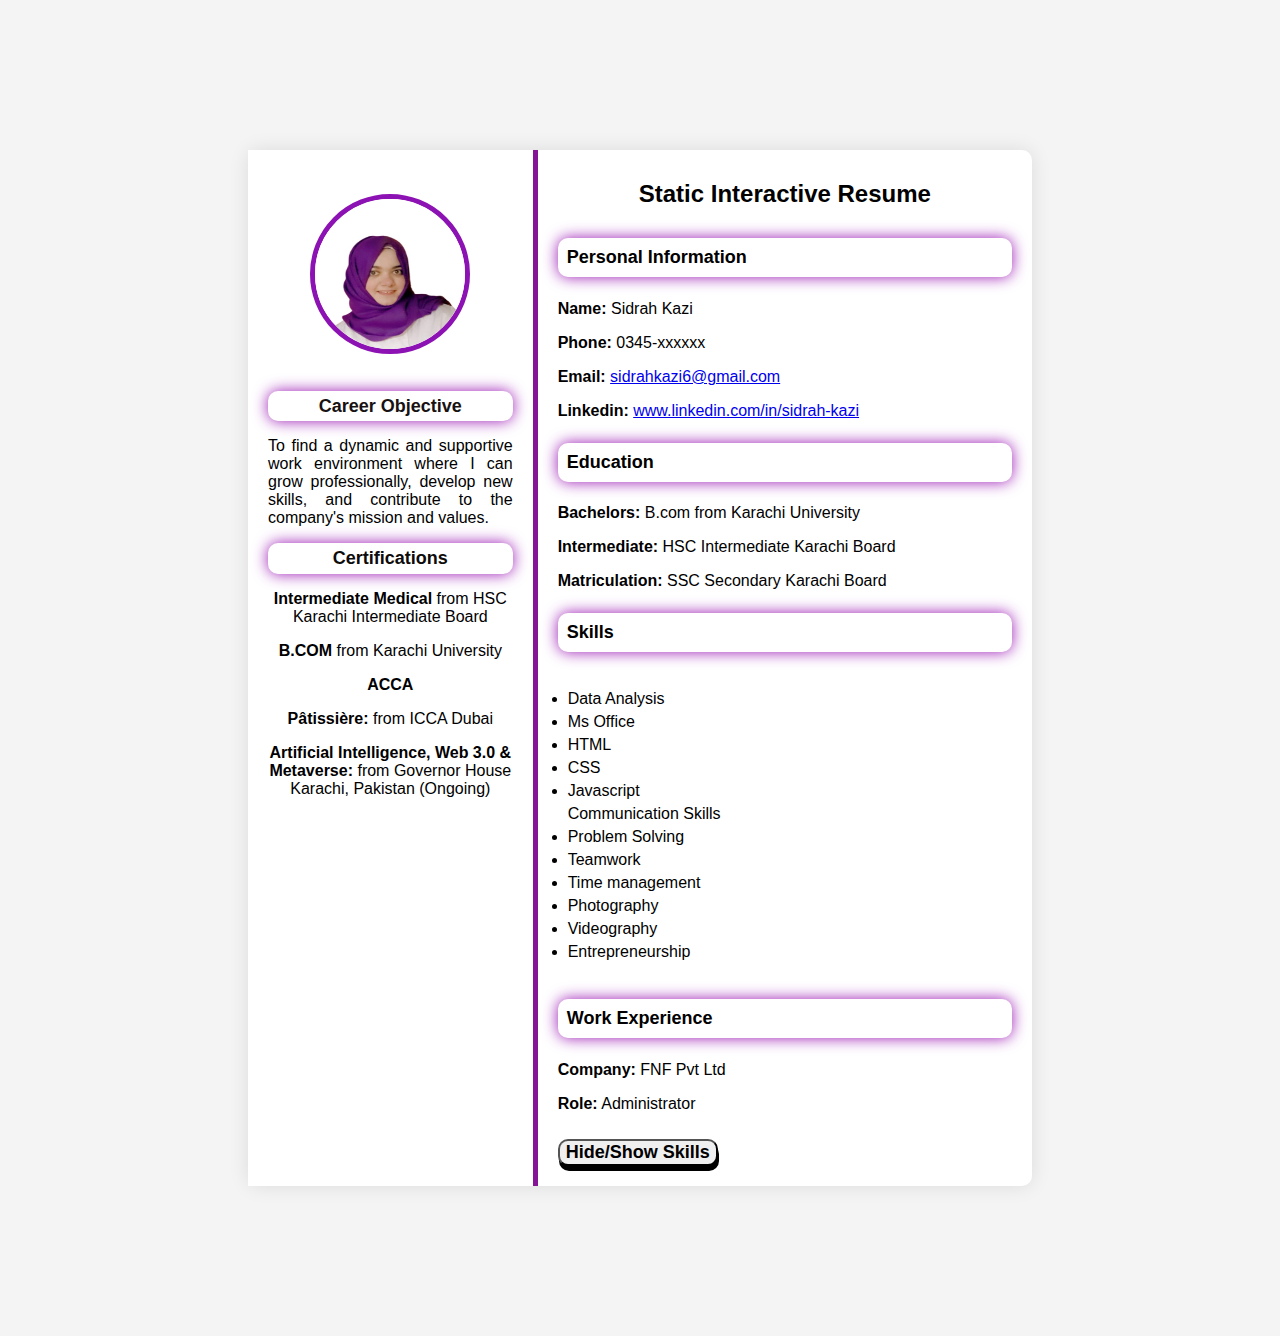
<file: milestone 1/index.html>
<!DOCTYPE html>
<html lang="en">
<head>
    <meta charset="UTF-8">
    <meta name="viewport" content="width=device-width, initial-scale=1.0">
    <title>Static Interactive Resume</title>
    <link rel="stylesheet" href="style.css"
</head>
<body>
    <div class="resume-container">
<!-- Left Section -->
 <div class="left-section">
<img src="profile.jpg" alt="Profile Picture" class="profile-picture">
<section id="Objective">
    <h3 style="color: rgb(24, 18, 18);">Career Objective</h3>
    <p style="text-align: justify; hyphens: auto;">To find a dynamic and supportive work environment where I can grow professionally, develop new skills, and contribute to the company's mission and values.</p>
</section>

<section id="Certification">
    <h3 style="color: rgb(14, 11, 11);" >Certifications</h3>
    <p><b>Intermediate Medical</b> from HSC Karachi Intermediate Board</p>
    <p><b>B.COM</b> from Karachi University</p>
    <p><b>ACCA</b></p>
    <p><b>Pâtissière:</b> from ICCA Dubai</p>
<p><b>Artificial Intelligence, Web 3.0 & Metaverse:</b> from Governor House Karachi, Pakistan (Ongoing)</p>
</section>
 </div>

 <!-- Right section-->

 <div class="right-section">
    <h1>Static Interactive Resume</h1>

    <!-- Personal Information-->

    <section id="personal-info">
        <h3>Personal Information</h3>
        <p><b>Name:</b> Sidrah Kazi</p>
        <p><b>Phone:</b> 0345-xxxxxx</p>
        <p><b>Email:</b> <a href="mailto:sidrahkazi6@gmail.com">sidrahkazi6@gmail.com</a></p>
        <p><b>Linkedin:</b> <a href="www.linkedin.com/in/
            sidrah-kazi" target="_blank">www.linkedin.com/in/sidrah-kazi</a></p>
    </section>

    <!--Education Section-->

<section id="education">
    <h3>Education</h3>
    <p><b>Bachelors:</b> B.com from Karachi University</p>
    <p><b>Intermediate:</b> HSC Intermediate Karachi Board</p>
    <p><b>Matriculation:</b> SSC Secondary Karachi Board</p>
</section>

<!--Skills Section-->
<section id="skills">
    <h3>Skills</h3>
    <ul>
        <li>Data Analysis</li>
        <li>Ms Office</li>
        <li>HTML</li>
        <li>CSS</li>
    <li>Javascript</li
        <li>Communication Skills</li>
        <li>Problem Solving</li>
        <li>Teamwork</li>
        <li>Time management</li>
        <li>Photography</li>
        <li>Videography</li>
        <li>Entrepreneurship</li>
    </ul>
</section>

<!--Work Experience Section-->
<section id="work-experience">
    <h3>Work Experience</h3>
    <p><b>Company:</b> FNF Pvt Ltd</p>
    <p><b>Role:</b> Administrator</p>
</section>

<!--Button for skill section-->
<button id="toggle-skills"><b>Hide/Show Skills</b></button>

 </div>
    </div>
    <script src="script.js"></script>
</body>
</html>
</file>
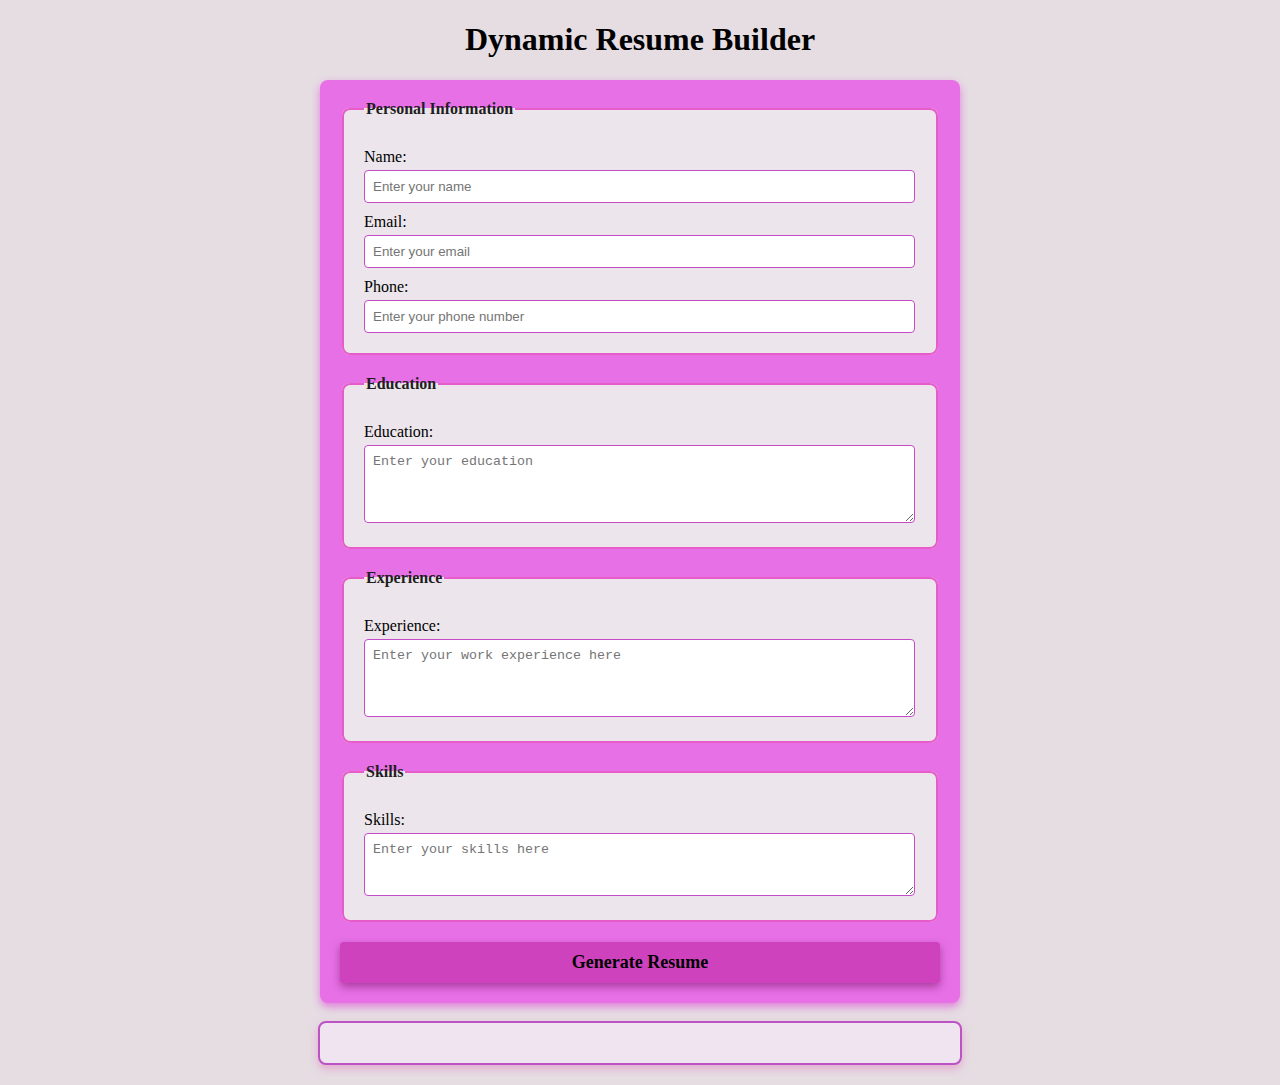
<file: milestone 3/index.html>
<!DOCTYPE html>
<html lang="en">
<head>
    <meta charset="UTF-8">
    <meta name="viewport" content="width=device-width, initial-scale=1.0">
    <title>Dynamic Resume Builder</title>
    <link rel="stylesheet" href="style.css">
</head>
<body>
    
    <h1>Dynamic Resume Builder</h1>
    <form id="resume-form">
        <fieldset>
        <legend>Personal Information</legend>

            <label for="name">Name:</label>
            <input type="text" id="name" placeholder="Enter your name" required>

            <label for="email">Email:</label>
            <input type="email" id="email" placeholder = "Enter your email" required>

            <label for="phone">Phone:</label>
            <input type="tel" id="phone" placeholder="Enter your phone number" required>
        </fieldset>


        <fieldset>
            <legend>Education</legend>
            <label for="education">Education:</label>
            <textarea id="education" placeholder="Enter your education" rows="4" required></textarea>
        </fieldset>

        <fieldset>
            <legend>Experience</legend>
            <label for="experience">Experience:</label>
            <textarea id="experience" placeholder="Enter your work experience here" rows="4" required></textarea>
        </fieldset>

        <fieldset>
            <legend>Skills</legend>
            <label for="skills">Skills:</label>
            <textarea id="skills" placeholder="Enter your skills here" rows="3" required></textarea>
        </fieldset>


        


<button type="submit"><b>Generate Resume</b></button>

    </form>

<br>

    <div id="resume-display">

</div>

<script src="script.js"></script>
</body>
</html>
</file>
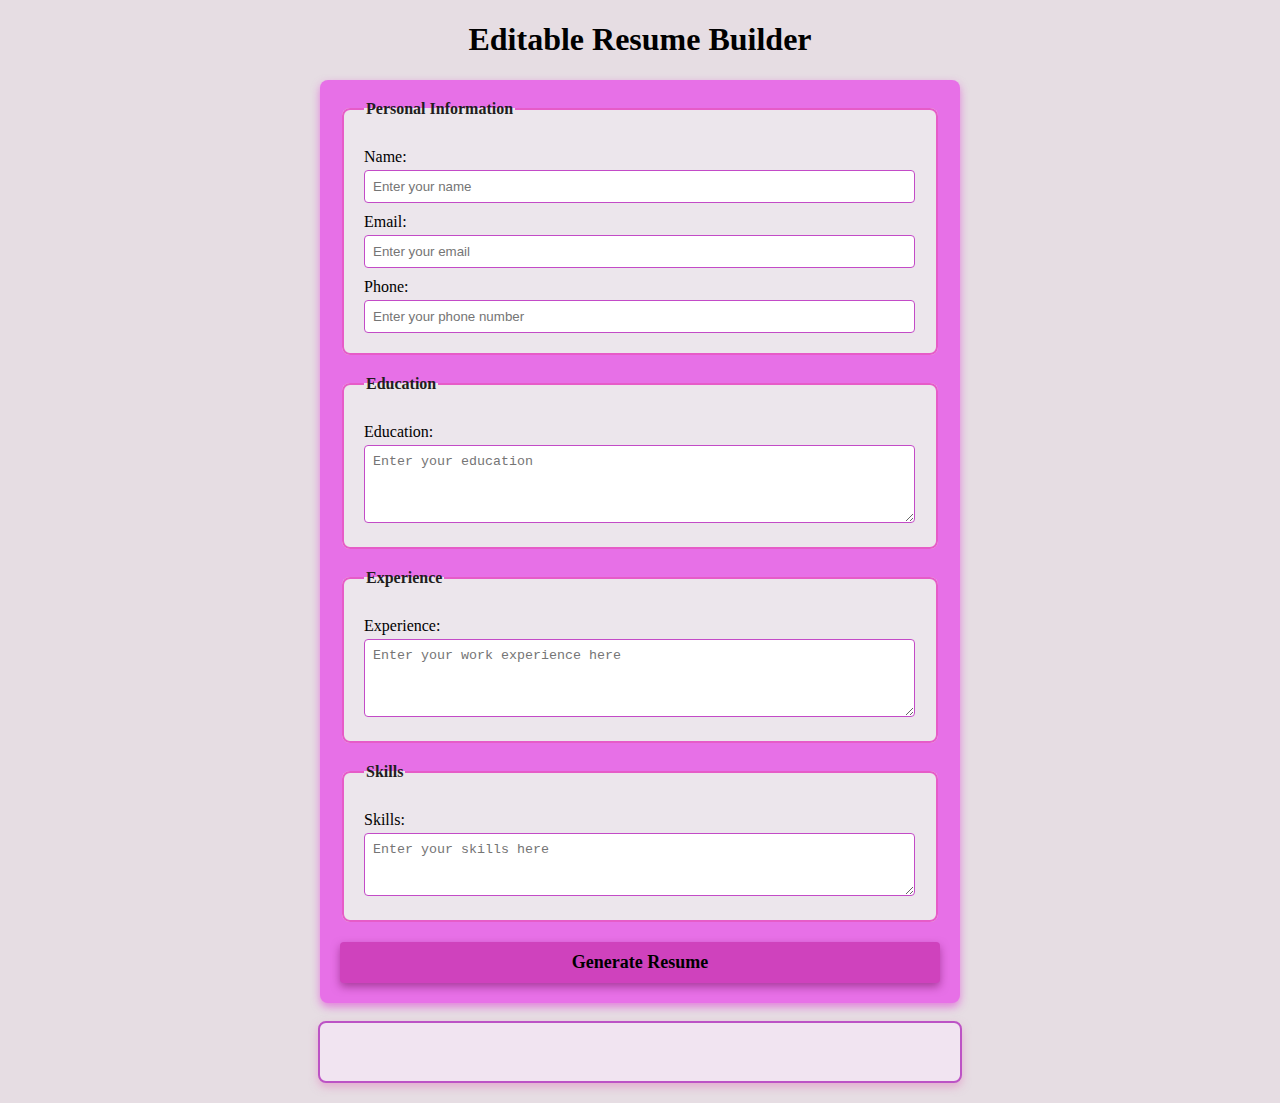
<file: milestone 4/index.html>
<!DOCTYPE html>
<html lang="en">
<head>
    <meta charset="UTF-8">
    <meta name="viewport" content="width=device-width, initial-scale=1.0">
    <title>Editable Resume Builder</title>
    <link rel="stylesheet" href="style.css">
</head>
<body>
    
    <h1>Editable Resume Builder</h1>
    <form id="resume-form">
        <fieldset>
        <legend>Personal Information</legend>

            <label for="name">Name:</label>
            <input type="text" id="name" placeholder="Enter your name" required>

            <label for="email">Email:</label>
            <input type="email" id="email" placeholder = "Enter your email" required>

            <label for="phone">Phone:</label>
            <input type="tel" id="phone" placeholder="Enter your phone number" required>
        </fieldset>


        <fieldset>
            <legend>Education</legend>
            <label for="education">Education:</label>
            <textarea id="education" placeholder="Enter your education" rows="4" required></textarea>
        </fieldset>

        <fieldset>
            <legend>Experience</legend>
            <label for="experience">Experience:</label>
            <textarea id="experience" placeholder="Enter your work experience here" rows="4" required></textarea>
        </fieldset>

        <fieldset>
            <legend>Skills</legend>
            <label for="skills">Skills:</label>
            <textarea id="skills" placeholder="Enter your skills here" rows="3" required></textarea>
        </fieldset>


        


<button type="submit"><b>Generate Resume</b></button>

    </form>

<br>

    <div id="resume-display" contenteditable="true">

</div>

<script src="script.js"></script>
</body>
</html>
</file>
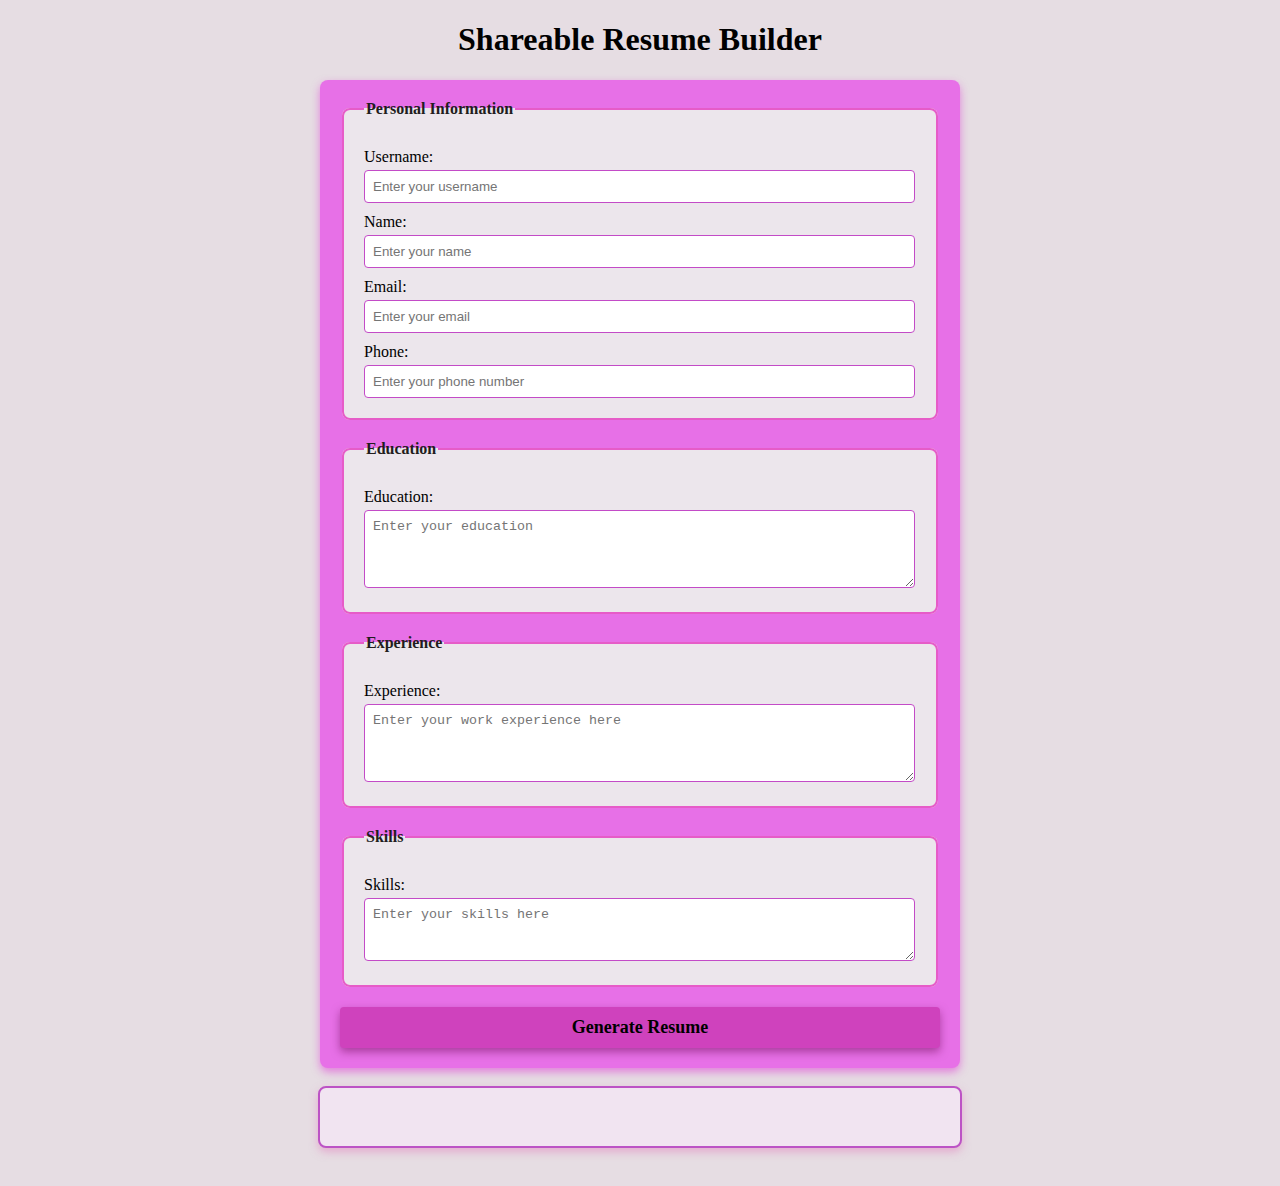
<file: milestone 5/index.html>
<!DOCTYPE html>
<html lang="en">
<head>
    <meta charset="UTF-8">
    <meta name="viewport" content="width=device-width, initial-scale=1.0">
    <title>Shareable Resume Builder</title>
    <link rel="stylesheet" href="style.css">
</head>
<body>
    
    <h1>Shareable Resume Builder</h1>
    <form id="resume-form">
        <fieldset>
        <legend>Personal Information</legend>

        <label for="username">Username:</label>
            <input type="text" id="username" placeholder="Enter your username" required>

            <label for="name">Name:</label>
            <input type="text" id="name" placeholder="Enter your name" required>

            <label for="email">Email:</label>
            <input type="email" id="email" placeholder = "Enter your email" required>

            <label for="phone">Phone:</label>
            <input type="tel" id="phone" placeholder="Enter your phone number" required>
        </fieldset>


        <fieldset>
            <legend>Education</legend>
            <label for="education">Education:</label>
            <textarea id="education" placeholder="Enter your education" rows="4" required></textarea>
        </fieldset>

        <fieldset>
            <legend>Experience</legend>
            <label for="experience">Experience:</label>
            <textarea id="experience" placeholder="Enter your work experience here" rows="4" required></textarea>
        </fieldset>

        <fieldset>
            <legend>Skills</legend>
            <label for="skills">Skills:</label>
            <textarea id="skills" placeholder="Enter your skills here" rows="3" required></textarea>
        </fieldset>


        


<button type="submit"><b>Generate Resume</b></button>

    </form>

<br>

    <div id="resume-display" contenteditable="true">

</div>

<br>

<div id="shareable-link-container" style="display: none;">
    <h2> Shareable Link </h2>
    <p>Link to view or edit your resume:</p>
    <a href="#" id="shareable-link" target="_blank"></a>
<br>
<button id="download-pdf"><b>Download as PDF</b></button>
</div>
<script src="script.js"></script>
</body>
</html>
</file>
<file: milestone 1/style.css>
body {
    font-family: 'Arial', sans-serif;
    background-color: #f4f4f4;
    margin: 0; /* Corrected 'O' to '0' */
    padding: 150px;
}

.resume-container {
    display: flex;
    background-color: white;
    width: 80%;
    margin: 0 auto; /* Corrected 'O' to '0' */
    border-radius: 10px;
    box-shadow: 0 0 20px rgba(0, 0, 0, 0.1); /* Corrected 'rgb(0,0,0,0,1)' to 'rgba(0, 0, 0, 0.1)' */
}

/* Left Section Styling */

.left-section { /* Added dot to make it a class selector */
    background-color: white;
    color: black; /* Changed text color to black for better readability */
    padding: 20px;
    width: 35%;
    text-align: center;
    border-right: 5px solid #851594;
}

.profile-picture {
    width: 150px; /* Corrected '1 50px' to '150px' */
    height: 150px; /* Corrected '1 50px' to '150px' */
    margin-top: 10%;
    border-radius: 50%;
    border: 5px solid #8d12b3;
    margin-bottom: 20px;
}

h1 {
    font-size: 24px;
    margin: 10px 0; /* Corrected 'O' to '0' */
    margin-bottom: 30px;
    text-align: center;
}

h3 {
    font-size: 18px;
    padding: 2%;
    margin: 20px 0 10px; /* Corrected 'O' to '0' */
    color: black;
    border-radius: 10px;
    box-shadow: 0 0 15px #9a16b4; /* Corrected 'O' to '0' */
    margin-top: 5%;
    margin-bottom: 5%;
}

ul {
    list-style-type: disc; /* Corrected 'fill round' to 'disc' */
    padding: 10px; /* Added 'px' */
    margin: 10px 0; /* Corrected 'O' to '0' */
}

ul li {
    margin: 5px 0; /* Corrected '5pxO' to '5px 0' */
}

/* Right Section Styling */

.right-section { /* Added dot to make it a class selector */
    padding: 20px;
    width: 65%;
}

button {
    font-family: Arial, sans-serif;
    border-radius: 10px;
    box-shadow: 1px 5px black; /* Corrected '1 5px' to '1px 5px' */
    cursor: pointer;
    margin-top: 10px;
    font-size: 18px;
}

button:hover {
    background-color: #ca22c2;
}
</file>
<file: milestone 3/style.css>
body {

    font-family: 'Times New Roman', Times, serif;

    margin: 20px;

    padding: 0;

    background-color: rgb(230, 221, 227);

}


form {

    margin: auto;

    background-color: rgb(231, 112, 231);

    border-radius: 8px;

    box-shadow: 0 4px 8px rgba(221, 35, 212, 0.5);

    padding: 20px;

    max-width: 600px;

}


h1 {

    text-align: center;

    color: black;

}


fieldset {

    border: 2px solid rgb(230, 92, 200);

    border-radius: 8px;

    padding: 20px;

    margin-bottom: 20px;

    background-color: rgb(236, 230, 236);

}


legend {

    font-weight: bold;

    text-align: left;

    color: rgb(34, 29, 29);

}


label {

    display: block;

    margin-top: 10px;

    color: black;


}


input,textarea {

    margin-top: 4px;

    padding: 8px;

    width: calc(100% - 1px);

    border: 1px solid rgb(195, 75, 199);

    border-radius: 4px;

    box-sizing: border-box;

}


button {

    display: block;

    width: 100%;

    background-color: rgb(207, 66, 189);

    color: black;

    border: none;

    border-radius: 4px;

    box-shadow: 0 4px 8px rgba(112, 11, 87, 0.5);

    margin-top: 10px;

    font-size: 18px;

    font-family: 'Times New Roman', Times, serif;

    padding: 10px;

    cursor: pointer;

}


button :hover {

    color: rgb(48, 10, 66);

}


#resume-display {

    max-width: 600px;

    margin: auto;

    padding: 20px;

    border: 2px solid rgb(188, 83, 197);

    border-radius: 8px;

    background-color: rgb(241, 228, 241);

    box-shadow: 0 4px 8px rgba(226, 124, 187, 0.5);

    outline: none;

 }

 #resume-display h2 {
    color: black;
 }
</file>
<file: milestone 4/style.css>
body {

    font-family: 'Times New Roman', Times, serif;

    margin: 20px;

    padding: 0;

    background-color: rgb(230, 221, 227);

}


form {

    margin: auto;

    background-color: rgb(231, 112, 231);

    border-radius: 8px;

    box-shadow: 0 4px 8px rgba(221, 35, 212, 0.5);

    padding: 20px;

    max-width: 600px;

}


h1 {

    text-align: center;

    color: black;

}


fieldset {

    border: 2px solid rgb(230, 92, 200);

    border-radius: 8px;

    padding: 20px;

    margin-bottom: 20px;

    background-color: rgb(236, 230, 236);

}


legend {

    font-weight: bold;

    text-align: left;

    color: rgb(34, 29, 29);

}


label {

    display: block;

    margin-top: 10px;

    color: black;


}


input,textarea {

    margin-top: 4px;

    padding: 8px;

    width: calc(100% - 1px);

    border: 1px solid rgb(195, 75, 199);

    border-radius: 4px;

    box-sizing: border-box;

}


button {

    display: block;

    width: 100%;

    background-color: rgb(207, 66, 189);

    color: black;

    border: none;

    border-radius: 4px;

    box-shadow: 0 4px 8px rgba(112, 11, 87, 0.5);

    margin-top: 10px;

    font-size: 18px;

    font-family: 'Times New Roman', Times, serif;

    padding: 10px;

    cursor: pointer;

}


button :hover {

    color: rgb(48, 10, 66);

}


#resume-display {

    max-width: 600px;

    margin: auto;

    padding: 20px;

    border: 2px solid rgb(188, 83, 197);

    border-radius: 8px;

    background-color: rgb(241, 228, 241);

    box-shadow: 0 4px 8px rgba(226, 124, 187, 0.5);

    outline: none;

 }

 #resume-display h2 {
    color: black;
 }
</file>
<file: milestone 5/style.css>
body {

    font-family: 'Times New Roman', Times, serif;

    margin: 20px;

    padding: 0;

    background-color: rgb(230, 221, 227);

}


form {

    margin: auto;

    background-color: rgb(231, 112, 231);

    border-radius: 8px;

    box-shadow: 0 4px 8px rgba(221, 35, 212, 0.5);

    padding: 20px;

    max-width: 600px;

}


h1 {

    text-align: center;

    color: black;

}


fieldset {

    border: 2px solid rgb(230, 92, 200);

    border-radius: 8px;

    padding: 20px;

    margin-bottom: 20px;

    background-color: rgb(236, 230, 236);

}


legend {

    font-weight: bold;

    text-align: left;

    color: rgb(34, 29, 29);

}


label {

    display: block;

    margin-top: 10px;

    color: black;


}


input,textarea {

    margin-top: 4px;

    padding: 8px;

    width: calc(100% - 1px);

    border: 1px solid rgb(195, 75, 199);

    border-radius: 4px;

    box-sizing: border-box;

}


button {

    display: block;

    width: 100%;

    background-color: rgb(207, 66, 189);

    color: black;

    border: none;

    border-radius: 4px;

    box-shadow: 0 4px 8px rgba(112, 11, 87, 0.5);

    margin-top: 10px;

    font-size: 18px;

    font-family: 'Times New Roman', Times, serif;

    padding: 10px;

    cursor: pointer;

}


button :hover {

    color: rgb(48, 10, 66);

}


#resume-display {

    max-width: 600px;

    margin: auto;

    padding: 20px;

    border: 2px solid rgb(188, 83, 197);

    border-radius: 8px;

    background-color: rgb(241, 228, 241);

    box-shadow: 0 4px 8px rgba(226, 124, 187, 0.5);

    outline: none;

 }

 #resume-display h2 {
    color: black;
 }
</file>
